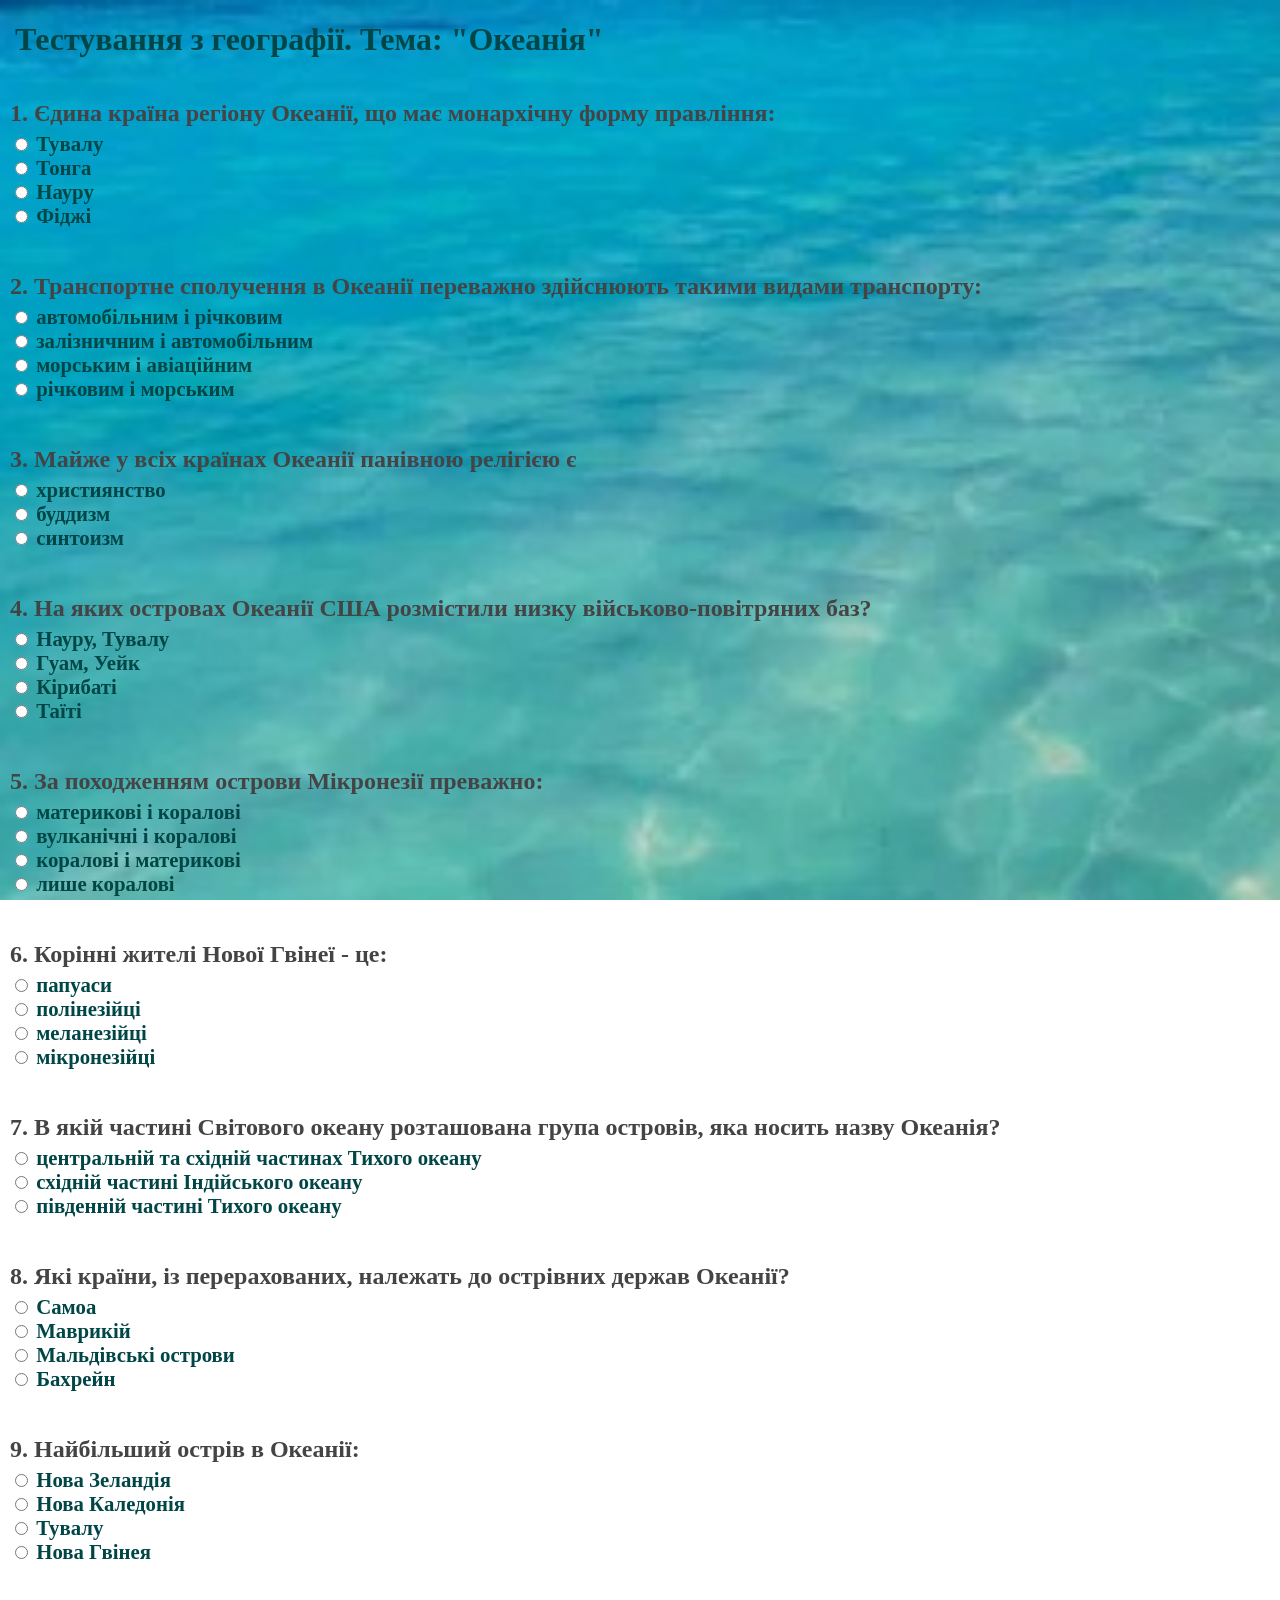
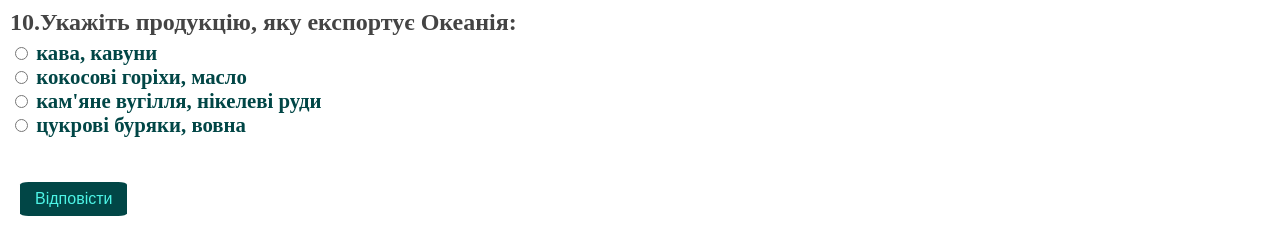
<file: index.html>
<!DOCTYPE html>
<html lang="en">
<head>
    <meta charset="UTF-8">
    <meta http-equiv="X-UA-Compatible" content="IE=edge">
    <meta name="viewport" content="width=device-width, initial-scale=1.0">
    <title>Тестування з географії</title>
    <link rel="stylesheet" href="style.css">
</head>
<body>
    <h1>Тестування з географії. Тема: "Океанія"</h1>
 
    <script src="main.js"></script>

</body>
</html>
</file>
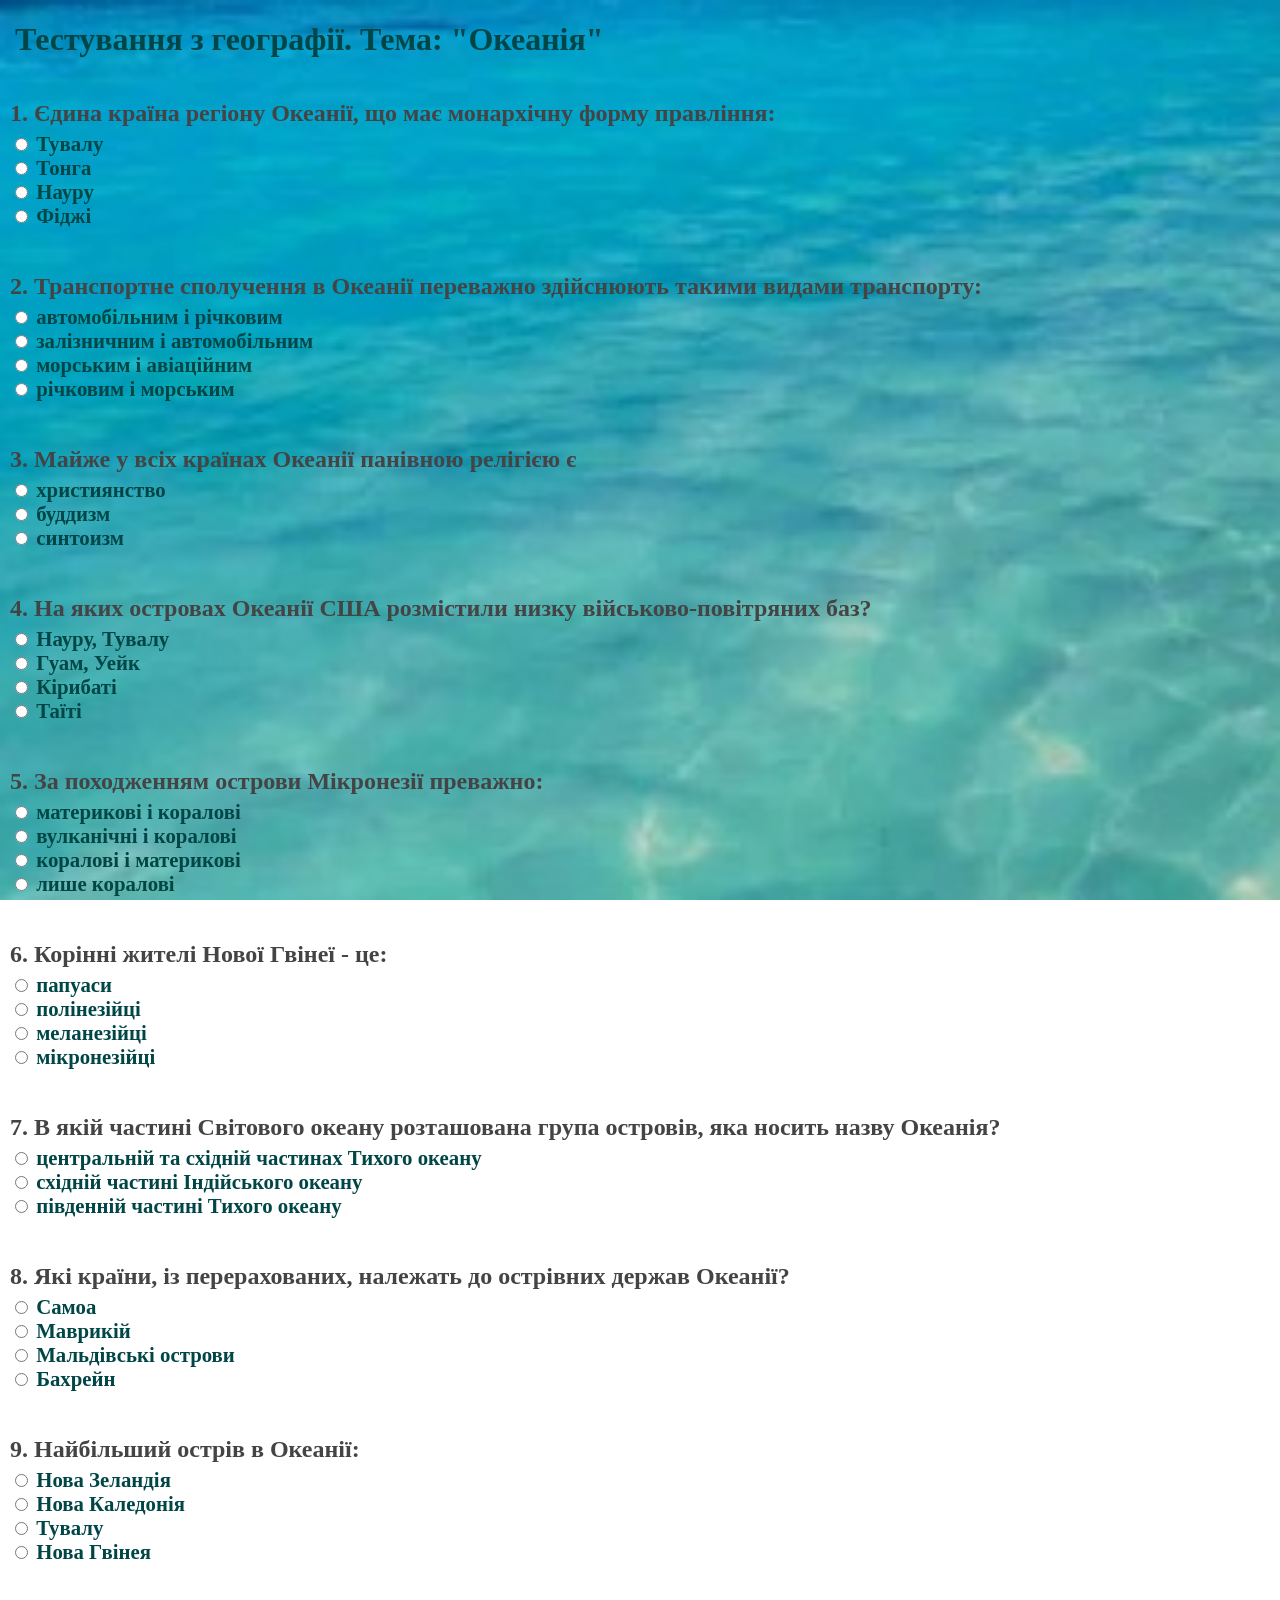
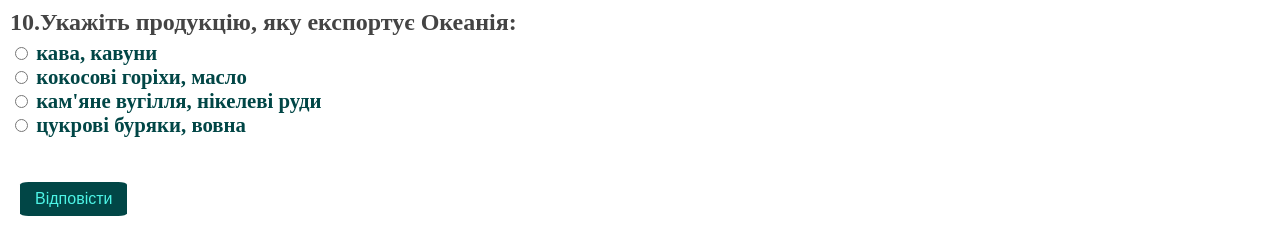
<file: main.html>
<!DOCTYPE html>
<html lang="en">
<head>
    <meta charset="UTF-8">
    <meta http-equiv="X-UA-Compatible" content="IE=edge">
    <meta name="viewport" content="width=device-width, initial-scale=1.0">
    <title>Тестування з географії</title>
    <link rel="stylesheet" href="style.css">
</head>
<body>
    <h1>Тестування з географії. Тема: "Океанія"</h1>
   
    <script src="main.js"></script>
</body>
</html>
</file>
<file: style.css>
body{
    margin: 0;
       background-image: url("BG.jpg");
    background-size: cover;
    background-attachment: fixed;
    font-family: 'Times New Roman', Times, serif;
}

h1{
  padding-left: 15px;
    color:rgb(1, 70, 70);
      font-size: 2rem;
}
.question{
   
    color: rgb(68, 68, 68);
    font-size: 1.5rem;
    font-weight: bolder;
    padding: 20px 5px 25px 10px;
}
.variant{
    padding-top: 5px;
    color: rgb(1, 70, 70);
    font-size: 1.3rem;
    display:list-item;
}
.answer{
    background-color: rgb(1, 70, 70);
    color: rgb(77, 244, 230);
    border: 0;
    border-radius: 8%;
    font-size:16px ;
    padding: 8px 15px;
    margin: 20px 20px;
    margin-right: 10px;
    cursor: pointer;

}
.spanRes{
    font-size: 1.3rem;
}
.passed{
    border:0;
    border-radius: 7%;
    background-color:rgb(91, 244, 77);
    padding: 8px 15px;
    color: rgb(0, 11, 11);
}
.no_passed{
    
    border:0;
    border-radius: 7%;
    background-color: rgb(255, 0, 0);
    padding: 8px 15px;
    color: rgb(1, 70, 70);
}

@media screen and (max-width: 700px) {
    body{
        padding: 5px 0;
    }
    h1{
      font-size: 1.5rem;
}
.question{
    font-size: 1.2rem;
    
}
.variant{
 
    font-size: 1rem;
  
}
.answer{
font-size: 1rem;

}
.spanRes{
    font-size: 1rem;
}
}
</file>
